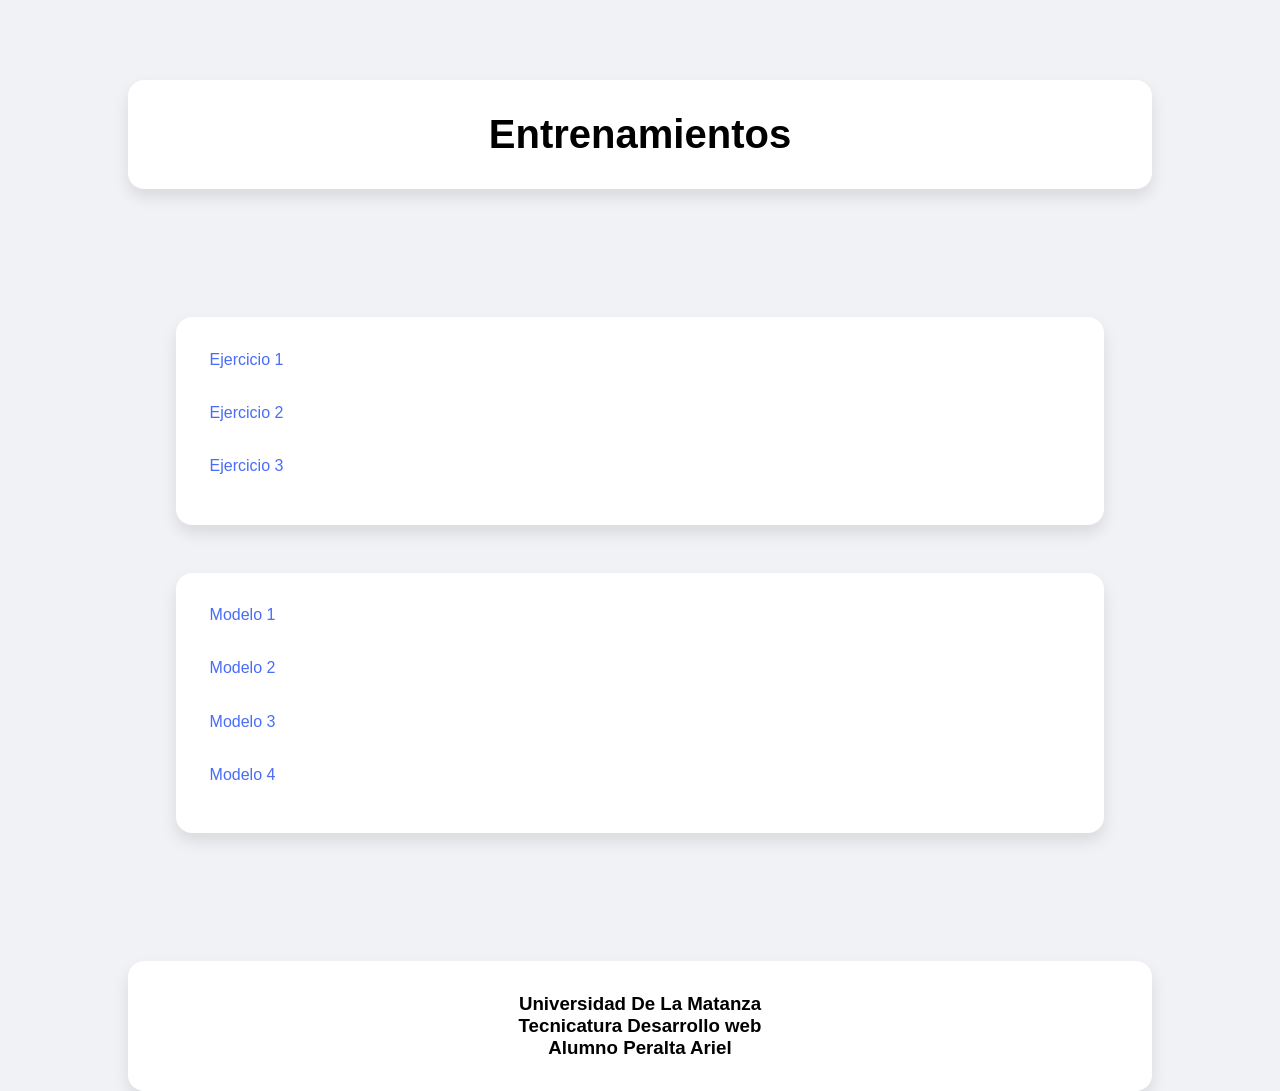
<file: index.html>
<!DOCTYPE html>
<html lang="es">
<head>
    <meta charset="UTF-8">
    <meta name="viewport" content="width=device-width, initial-scale=1.0">
    <title>Actividad 3</title>
    <link rel="stylesheet" href="style.css">
</head>
<body>
    <header>
    <h1>Entrenamientos</h1>
</header>
<main>
  <nav class="listaEjercicio">
    <ul>
      <li><a href="ejercicio1.html">Ejercicio 1</a></li>
      <li><a href="ejercicio2.html">Ejercicio 2</a></li>
      <li><a href="ejercicio3.html">Ejercicio 3</a></li>
    </ul>
  </nav>

  <nav class="listaEjercicio">
    <ul>
      <li><a href="Entrenamiento 2/Modelo1/modelo1.html">Modelo 1</a></li>
      <li><a href="Entrenamiento 2/Modelo2/modelo2.html">Modelo 2</a></li>
      <li><a href="Entrenamiento 2/Modelo3/modelo3.html">Modelo 3</a></li>
      <li><a href="Entrenamiento 2/Modelo4/modelo4.html">Modelo 4</a></li>
    </ul>
  </nav>



</main>
</body>
<footer>
    <h3>Universidad De La Matanza</h3>
    <h3>Tecnicatura Desarrollo web</h3>
    <h3>Alumno Peralta Ariel</h3>
</footer>
</html>
</file>
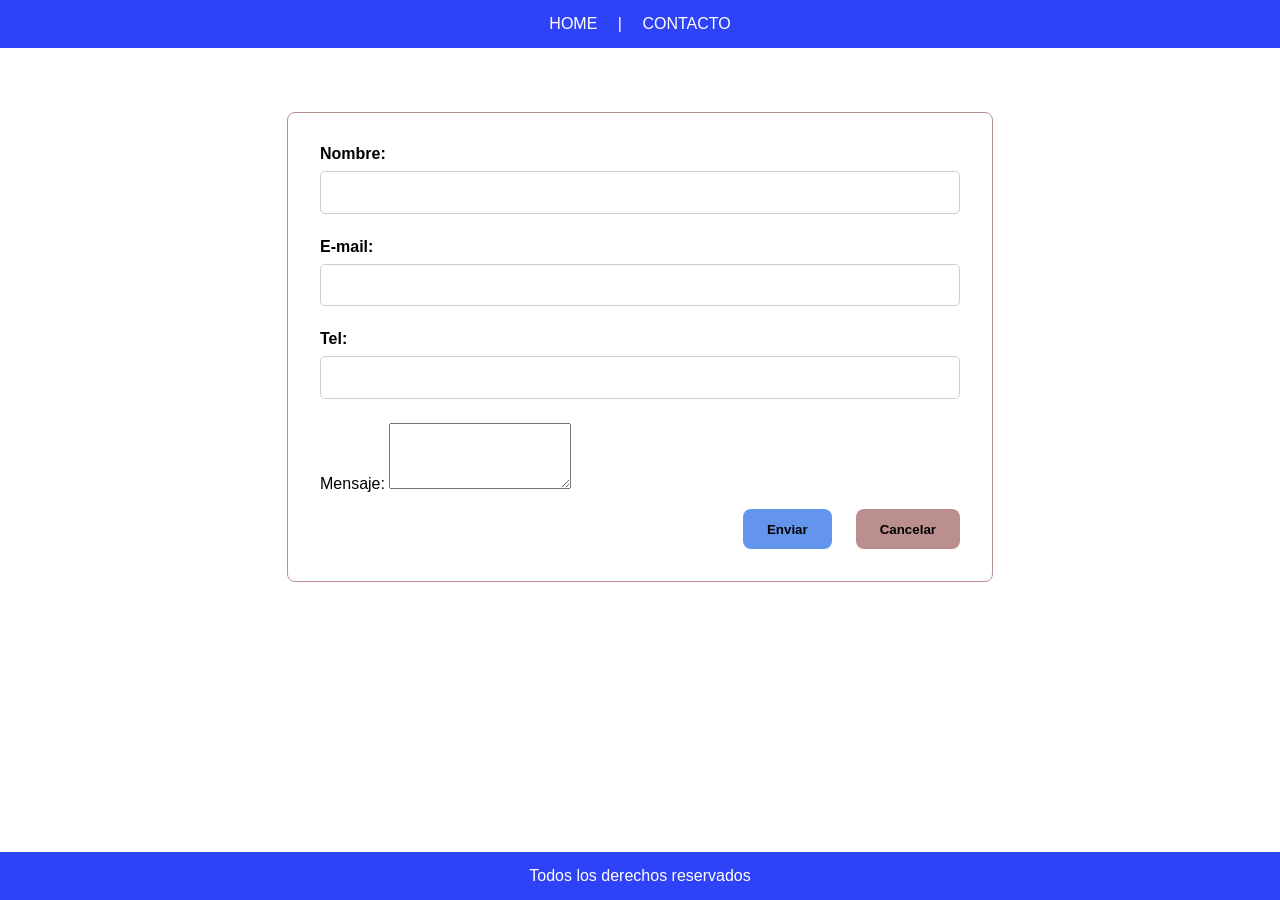
<file: contacto.html>
<html lang="es">
<head>
  <meta charset="UTF-8">
  <title>Contacto</title>
  <link rel="stylesheet" href="styles.css">
</head>
<body>

<div class="contenedor-main">

  <header>
    <nav>
      <a href="ejercicio2.html">HOME</a> |
      <a href="contacto.html">CONTACTO</a>
    </nav>  
  </header>
</div>
  <main>
      <form action="#" method="post" class="form-contacto">
        <div class="campos">
        <label for="nombre">Nombre:</label>
        <input type="text" id="nombre" required>
        </div>    
        <div class="campos">
        <label for="email">E-mail:</label>
        <input type="email" id="email" required>
        </div>
        <div class="campos">    
        <label for="tel">Tel:</label>
        <input type="tel" id="tel" required>
        </div>    
        <label for="mensaje">Mensaje:</label>
        <textarea id="mensaje" rows="4" required></textarea>

        <div class="botones">
          <button type="submit" class="enviar">Enviar</button>
          <button type="reset" class="cancelar">Cancelar</button>
        </div>
      </form>
  </main>
<div class="contenedor-main">
  <footer>
    Todos los derechos reservados
  </footer>
</div>
</body>
</html>
</file>
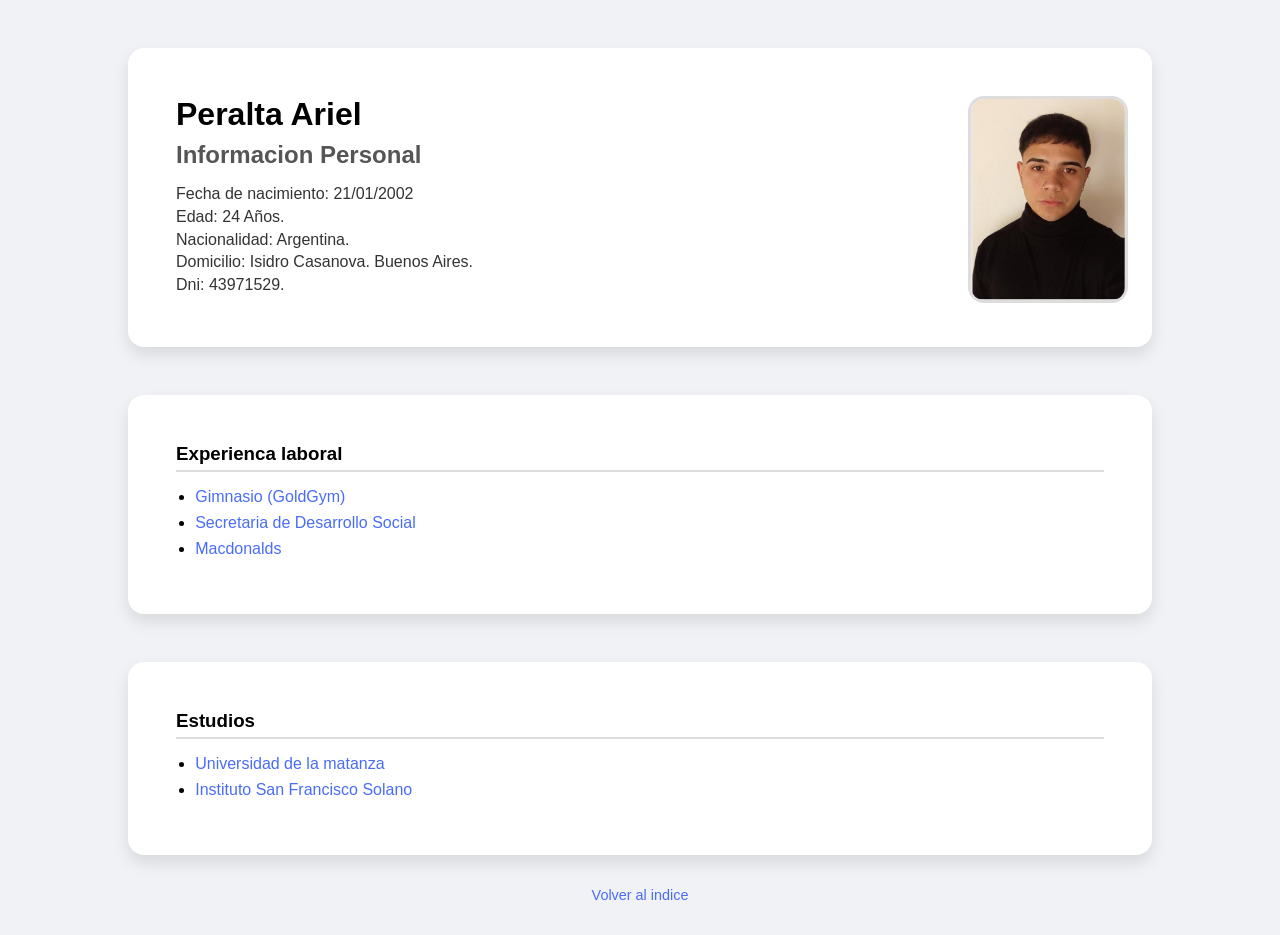
<file: ejercicio1.html>
<!DOCTYPE html>
<html lang="es">
<head>
    <meta charset="UTF-8">
    <meta name="viewport" content="width=device-width, initial-scale=1.0">
    <title>Curriculum</title>
    <link rel="stylesheet" href="styleCV.css">
</head>
<body>
    <header>
    <h1>Peralta Ariel</h1>
    <h2>Informacion Personal</h2>
    <p>Fecha de nacimiento: 21/01/2002</p>
    <p>Edad: 24 Años.</p>
    <p>Nacionalidad: Argentina.</p>
    <p>Domicilio: Isidro Casanova. Buenos Aires.</p>
    <p>Dni: 43971529.</p>
    <img src="img/WhatsApp Image 2026-04-27 at 18.55.24.jpeg" alt="Foto-peralta-ariel" class="fotoPerfil">
    </header>
<section >
    <h3>Experienca laboral</h3>
    <ul>
        <li><a href="Gym.html">Gimnasio (GoldGym)</a></li>
        <li><a href="secretaria.html">Secretaria de Desarrollo Social</a></li>
        <li><a href="macdonalds.html">Macdonalds</a></li>
    </ul>
</section>
<section>
    <h3>Estudios</h3>
    <ul>
        <li><a href="unlam.html">Universidad de la matanza</a></li>
        <li><a href="instituto.html">Instituto San Francisco Solano</a></li>
    </ul>
</section>
<a href="index.html" class="indice">Volver al indice</a>
</body>
</html>
</file>
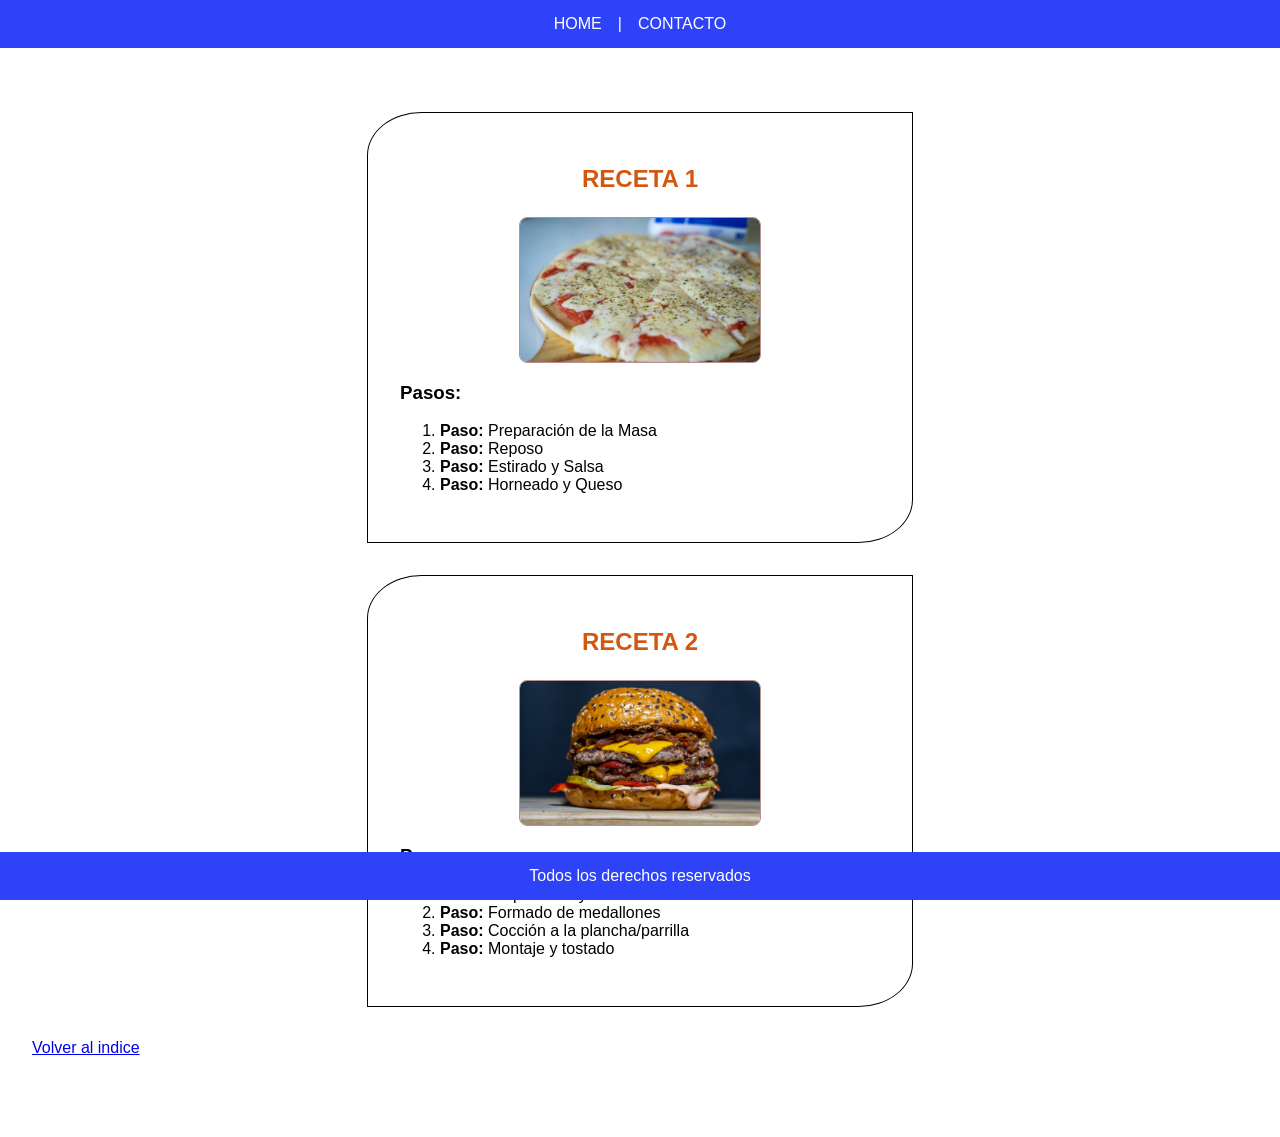
<file: ejercicio2.html>
<!DOCTYPE html>
<html lang="es">
<head>
  <meta charset="UTF-8">
  <title>Recetas</title>
  <link rel="stylesheet" href="styles.css">
</head>
<body>
  <header>
      <a href="ejercicio2.html">HOME</a> |
      <a href="contacto.html">CONTACTO</a>
  </header>

  <main class="contenedor-main">
    <section class="receta">
      <h2>RECETA 1</h2>
        <img src="img/pizza1.jpg" alt="pizza" class="imagenes">
        <h3><strong>Pasos:</strong></h3>
        <ol>
                <li><strong>Paso:</strong> Preparación de la Masa</li>
                <li><strong>Paso:</strong> Reposo</li>
                <li><strong>Paso:</strong> Estirado y Salsa</li>
                <li><strong>Paso:</strong> Horneado y Queso</li>  
        </ol>
    </section>

    <section class="receta">
      <h2>RECETA 2</h2>
        <img src="img/smash-burger-que-es.jpg" alt="" class="imagenes">
        <h3><strong>Pasos:</strong></h3>
        <ol>
            <li><strong>Paso:</strong> Preparación y mezcla</li>
            <li><strong>Paso:</strong> Formado de medallones</li>
            <li><strong>Paso:</strong> Cocción a la plancha/parrilla</li>
            <li><strong>Paso:</strong> Montaje y tostado</li>  
        </ol>
    </section>
    <a href="index.html">Volver al indice</a>
  </main>

  <footer>
    Todos los derechos reservados
  </footer>
</body>
</html>
</file>
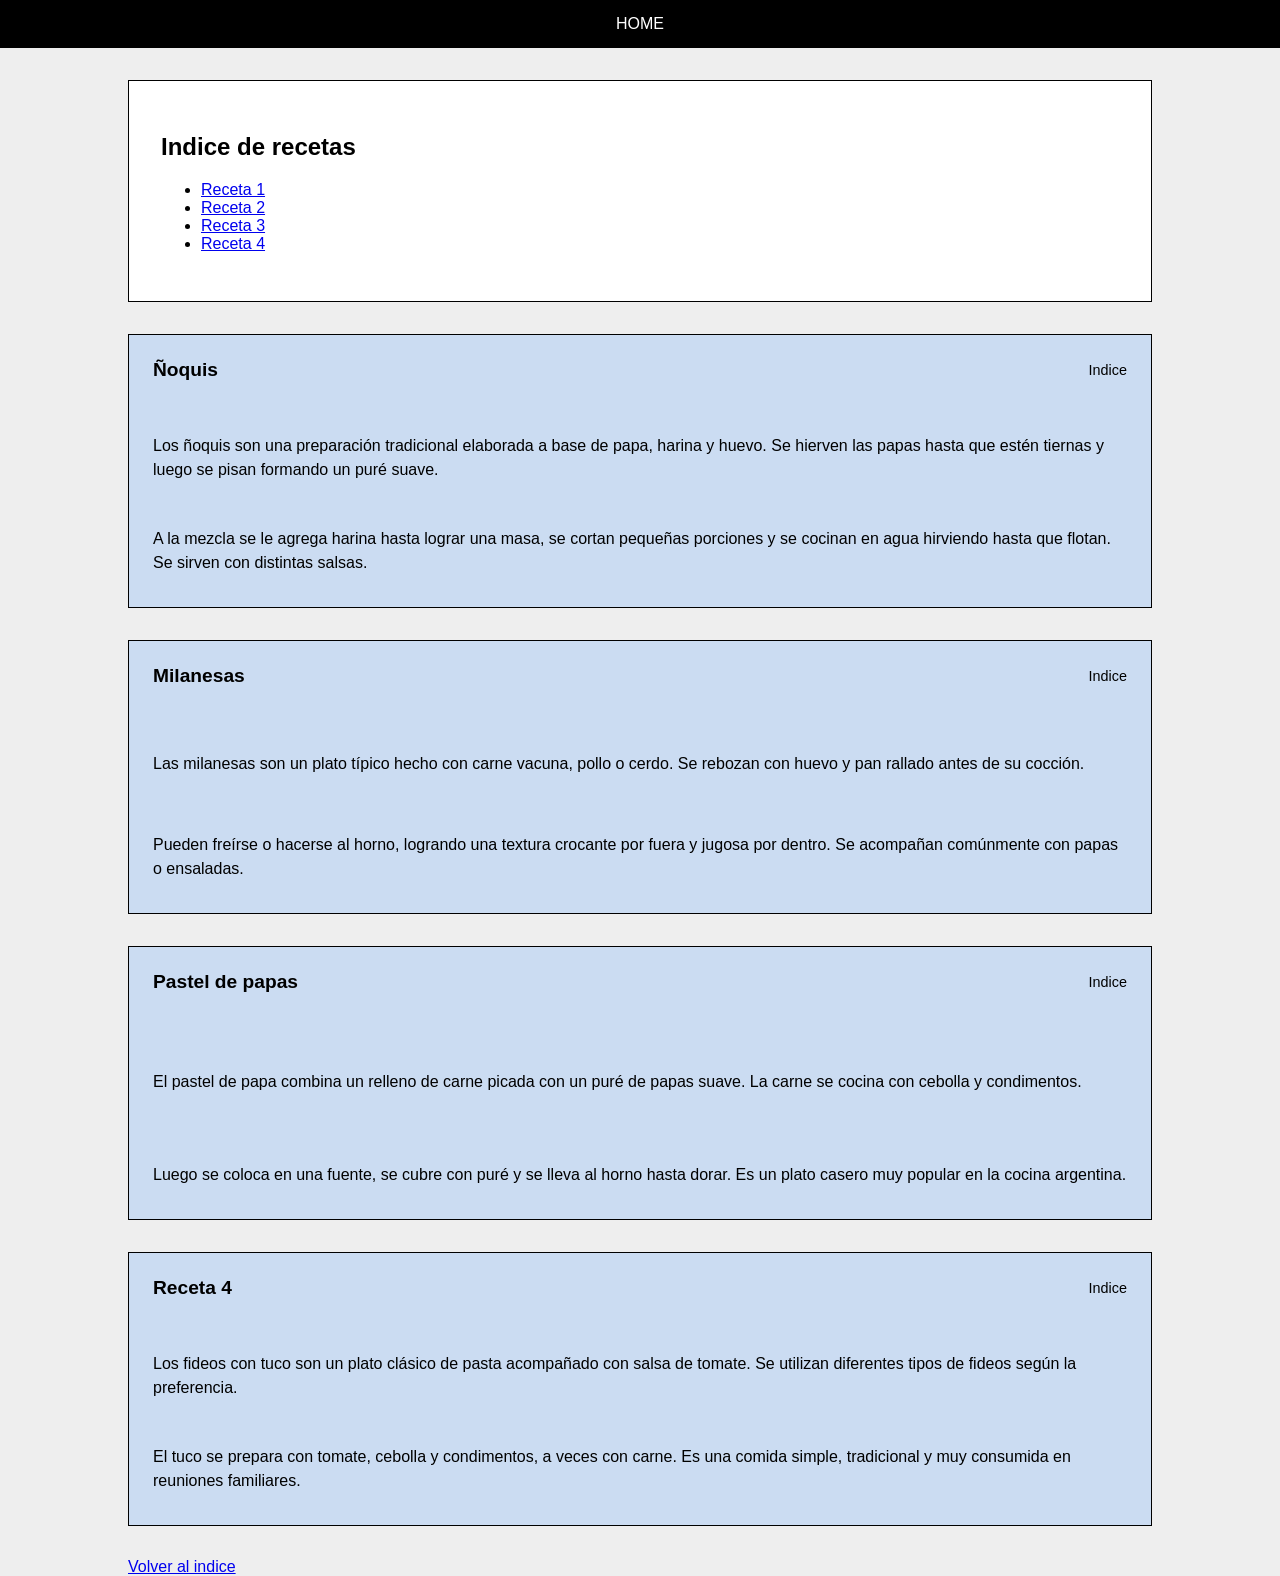
<file: ejercicio3.html>
<!DOCTYPE html>
<html lang="es">
<head>
    <meta charset="UTF-8">
    <title>Recetas</title>
    <link rel="stylesheet" href="style3.css">
</head>
<body>

<header>
    <a href="#indice">HOME</a>
</header>

<main class="contenedor">

    <section id="indice" class="indice">
        <h2>Indice de recetas</h2>
        <ul>
            <li><a href="#receta1">Receta 1</a></li>
            <li><a href="#receta2">Receta 2</a></li>
            <li><a href="#receta3">Receta 3</a></li>
            <li><a href="#receta4">Receta 4</a></li>
        </ul>
    </section>

    <section id="receta1" class="receta">
        <div class="top">
            <h3>Ñoquis</h3>
            <a href="#indice">Indice</a>
        </div>
        <p>
            Los ñoquis son una preparación tradicional elaborada a base de papa, harina y huevo. 
                Se hierven las papas hasta que estén tiernas y luego se pisan formando un puré suave.
        </p>

        <p>
            A la mezcla se le agrega harina hasta lograr una masa, se cortan pequeñas porciones y 
            se cocinan en agua hirviendo hasta que flotan. Se sirven con distintas salsas.
        </p>
    </section>

    <section id="receta2" class="receta">
        <div class="top">
            <h3>Milanesas</h3>
            <a href="#indice">Indice</a>
        </div>
        <p>
            Las milanesas son un plato típico hecho con carne vacuna, pollo o cerdo. 
            Se rebozan con huevo y pan rallado antes de su cocción.
        </p>

        <p>
            Pueden freírse o hacerse al horno, logrando una textura crocante por fuera y jugosa por dentro. 
            Se acompañan comúnmente con papas o ensaladas.
        </p>
    </section>

    <section id="receta3" class="receta">
        <div class="top">
            <h3>Pastel de papas</h3>
            <a href="#indice">Indice</a>
        </div>
        <p>
            El pastel de papa combina un relleno de carne picada con un puré de papas suave. 
            La carne se cocina con cebolla y condimentos.
        </p>

        <p>
            Luego se coloca en una fuente, se cubre con puré y se lleva al horno hasta dorar. 
            Es un plato casero muy popular en la cocina argentina.
        </p>
    </section>

    <section id="receta4" class="receta">
        <div class="top">
            <h3>Receta 4</h3>
            <a href="#indice">Indice</a>
        </div>
        <p>
            Los fideos con tuco son un plato clásico de pasta acompañado con salsa de tomate. 
            Se utilizan diferentes tipos de fideos según la preferencia.
        </p>

        <p>
            El tuco se prepara con tomate, cebolla y condimentos, a veces con carne. 
            Es una comida simple, tradicional y muy consumida en reuniones familiares.
        </p>
    </section>
<a href="index.html">Volver al indice</a>
</main>

</body>
</html>
</file>
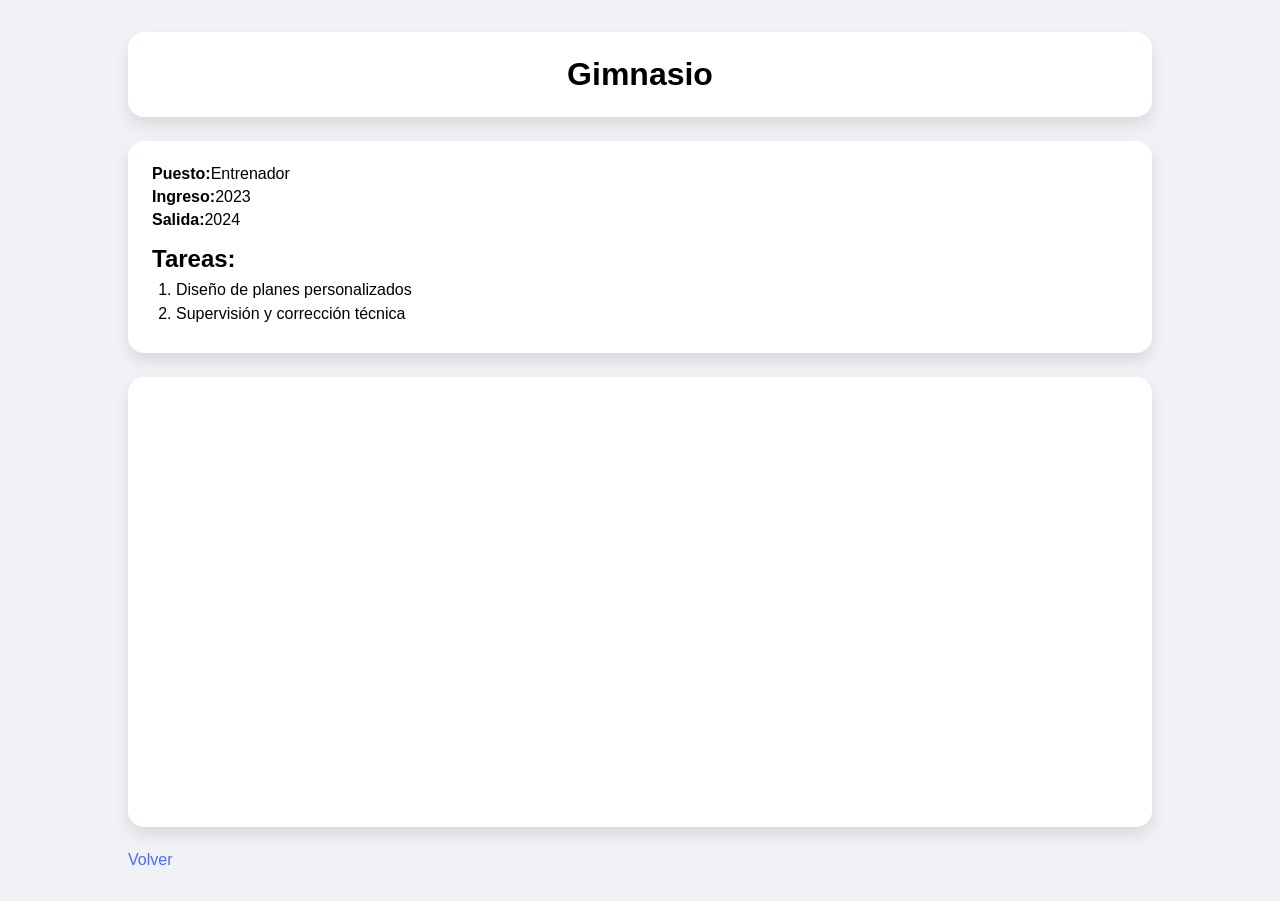
<file: Gym.html>
<!DOCTYPE html>
<html lang="es">
<head>
    <meta charset="UTF-8">
    <meta name="viewport" content="width=device-width, initial-scale=1.0">
    <title>GoldGym</title>
    <link rel="stylesheet" href="trabajos.css">
</head>
<body>
    <header>
        <h1>Gimnasio</h1>
    </header>
    <main>
        <section class="Informacion">
            <p><strong>Puesto:</strong>Entrenador</p>
            <p><strong>Ingreso:</strong>2023</p>
            <p><strong>Salida:</strong>2024</p>

         <h2>Tareas:</h2>   
         <ol>
            <li>Diseño de planes personalizados</li>
            <li>Supervisión y corrección técnica</li>
         </ol>
        </section>
        <div class="mapa">
            <iframe src="https://www.google.com/maps/embed?pb=!1m18!1m12!1m3!1d104966.61346151636!2d-58.63791111270326!3d-34.69996685822975!2m3!1f0!2f0!3f0!3m2!1i1024!2i768!4f13.1!3m3!1m2!1s0x95bcc77bf22abdf5%3A0xf14a37e6f7b439e2!2sGold%20Gym!5e0!3m2!1ses!2sar!4v1777347167446!5m2!1ses!2sar" width="400" height="300" style="border:0;" allowfullscreen="" loading="lazy" referrerpolicy="no-referrer-when-downgrade"></iframe>
        </div>
        <a href="ejercicio1.html" class="volver">Volver</a>

    </main>
</body>
</html>
</file>
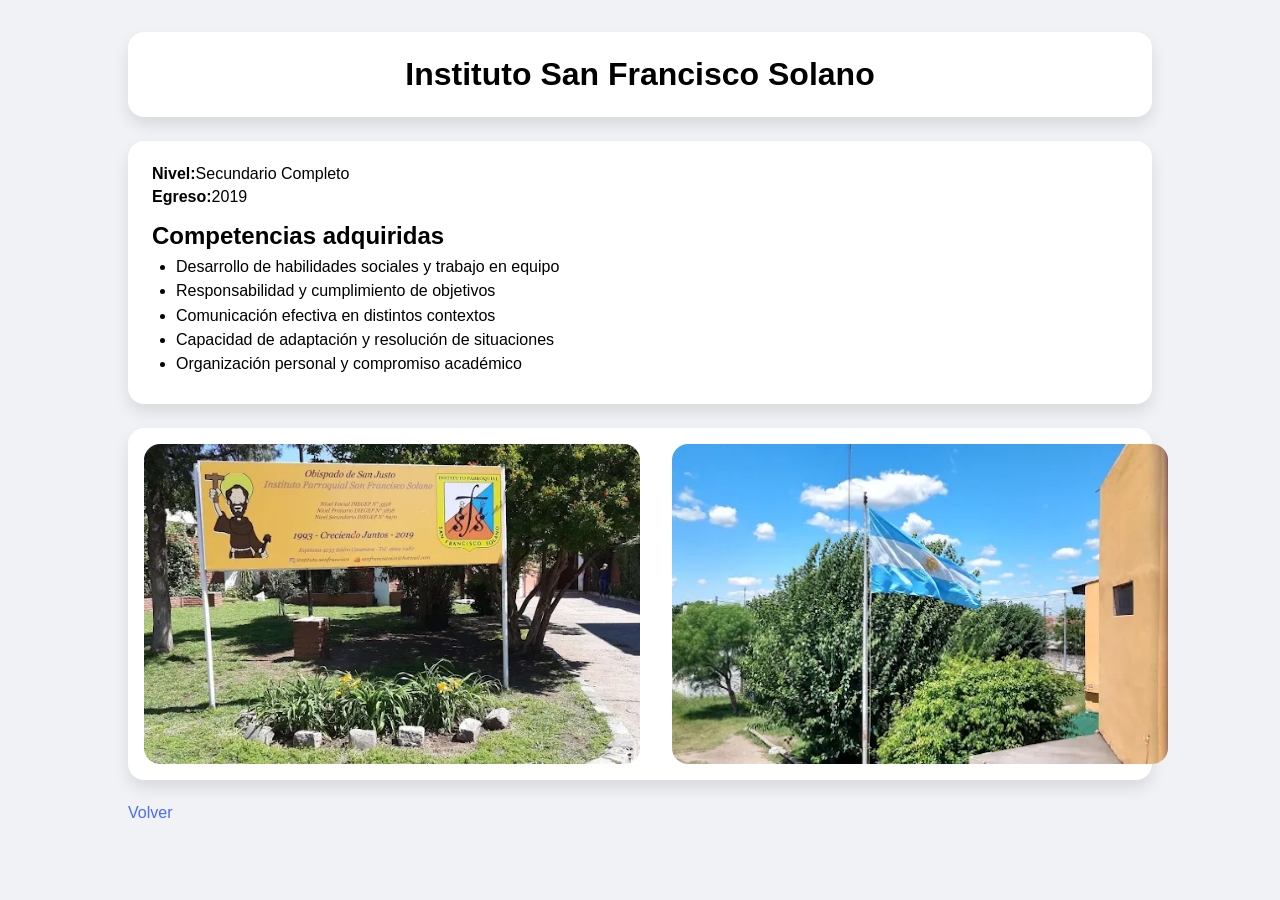
<file: instituto.html>
<!DOCTYPE html>
<html lang="es">
<head>
    <meta charset="UTF-8">
    <meta name="viewport" content="width=device-width, initial-scale=1.0">
    <title>Instituto San Francisco Solano</title>
    <link rel="stylesheet" href="styleEstudios.css">
</head>
<body>
    <header>
        <h1>Instituto San Francisco Solano</h1>
    </header>
    <main>
        <section class="info">
            <p><strong>Nivel:</strong>Secundario Completo</p>
            <p><strong>Egreso:</strong>2019</p>
        <h2>Competencias adquiridas</h2>
            <ul>
                <li>Desarrollo de habilidades sociales y trabajo en equipo</li>
                <li>Responsabilidad y cumplimiento de objetivos</li>
                <li>Comunicación efectiva en distintos contextos</li>
                <li>Capacidad de adaptación y resolución de situaciones</li>
                <li>Organización personal y compromiso académico</li>
            </ul>
        </section>   
        <div class="Imagen"> 
        <img src="img/colegio.jpg" alt="entrada-colegio">    
        <img src="img/colegio2.jpg" alt="instalaciones">
        </div>
        <a href="ejercicio1.html">Volver</a>
    </main>
</body>
</html>
</file>
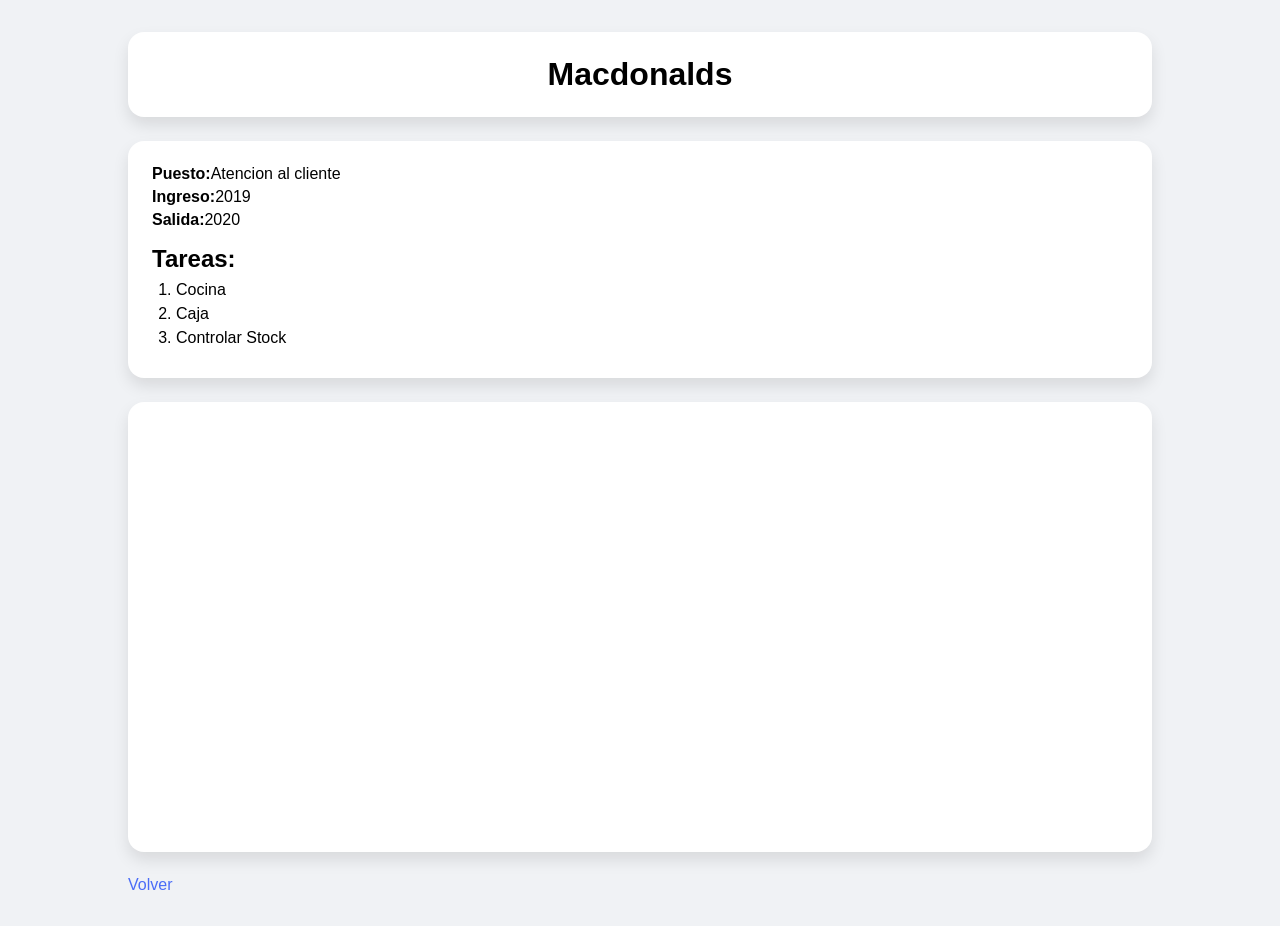
<file: macdonalds.html>
<!DOCTYPE html>
<html lang="es">
<head>
    <meta charset="UTF-8">
    <meta name="viewport" content="width=device-width, initial-scale=1.0">
    <title>Macdonalds</title>
    <link rel="stylesheet" href="trabajos.css">
</head>
<body>
    <header>
        <h1>Macdonalds</h1>
    </header>
    <main>
        <section class="Informacion">
            <p><strong>Puesto:</strong>Atencion al cliente</p>
            <p><strong>Ingreso:</strong>2019</p>
            <p><strong>Salida:</strong>2020</p>

         <h2>Tareas:</h2>   
         <ol>
            <li>Cocina</li>
            <li>Caja</li>
            <li>Controlar Stock</li>
         </ol>
        </section>
        <div class="mapa">
            <iframe src="https://www.google.com/maps/embed?pb=!1m18!1m12!1m3!1d6561.755567543514!2d-58.5633245403956!3d-34.68303390438834!2m3!1f0!2f0!3f0!3m2!1i1024!2i768!4f13.1!3m3!1m2!1s0x95bcc62718fd8587%3A0xa732603e0281a17!2sMcDonald&#39;s!5e0!3m2!1ses!2sar!4v1777348149506!5m2!1ses!2sar" width="400" height="300" style="border:0;" allowfullscreen="" loading="lazy" referrerpolicy="no-referrer-when-downgrade"></iframe>
        </div>
        <a href="ejercicio1.html" class="volver">Volver</a>

    </main>
</body>
</html>
</file>
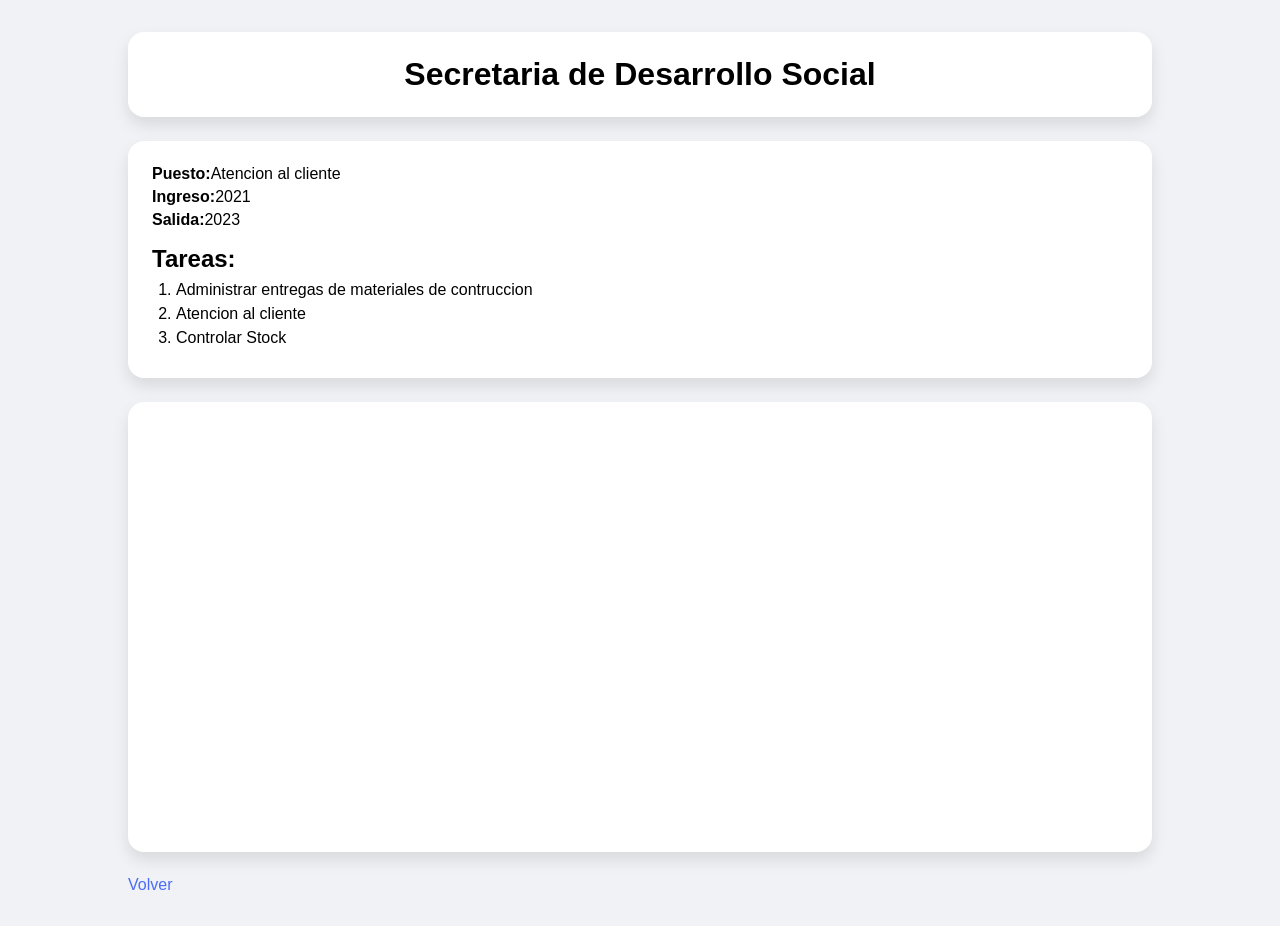
<file: secretaria.html>
<!DOCTYPE html>
<html lang="es">
<head>
    <meta charset="UTF-8">
    <meta name="viewport" content="width=device-width, initial-scale=1.0">
    <title>Secretaria</title>
    <link rel="stylesheet" href="trabajos.css">
</head>
<body>
    <header>
        <h1>Secretaria de Desarrollo Social</h1>
    </header>
    <main>
        <section class="Informacion">
            <p><strong>Puesto:</strong>Atencion al cliente</p>
            <p><strong>Ingreso:</strong>2021</p>
            <p><strong>Salida:</strong>2023</p>

         <h2>Tareas:</h2>   
         <ol>
            <li>Administrar entregas de materiales de contruccion</li>
            <li>Atencion al cliente</li>
            <li>Controlar Stock</li>
         </ol>
        </section>
        <div class="mapa">
            <iframe src="https://www.google.com/maps/embed?pb=!1m18!1m12!1m3!1d6561.138712144956!2d-58.567422788893566!3d-34.69081678706061!2m3!1f0!2f0!3f0!3m2!1i1024!2i768!4f13.1!3m3!1m2!1s0x95bcc623b4a1e10b%3A0xae0fb887c2cdecda!2sSecretaria%20de%20Desarrollo%20Social%20La%20Matanza!5e0!3m2!1ses!2sar!4v1777348031254!5m2!1ses!2sar" width="400" height="300" style="border:0;" allowfullscreen="" loading="lazy" referrerpolicy="no-referrer-when-downgrade"></iframe>
        </div>
        <a href="ejercicio1.html" class="volver">Volver</a>

    </main>
</body>
</html>
</file>
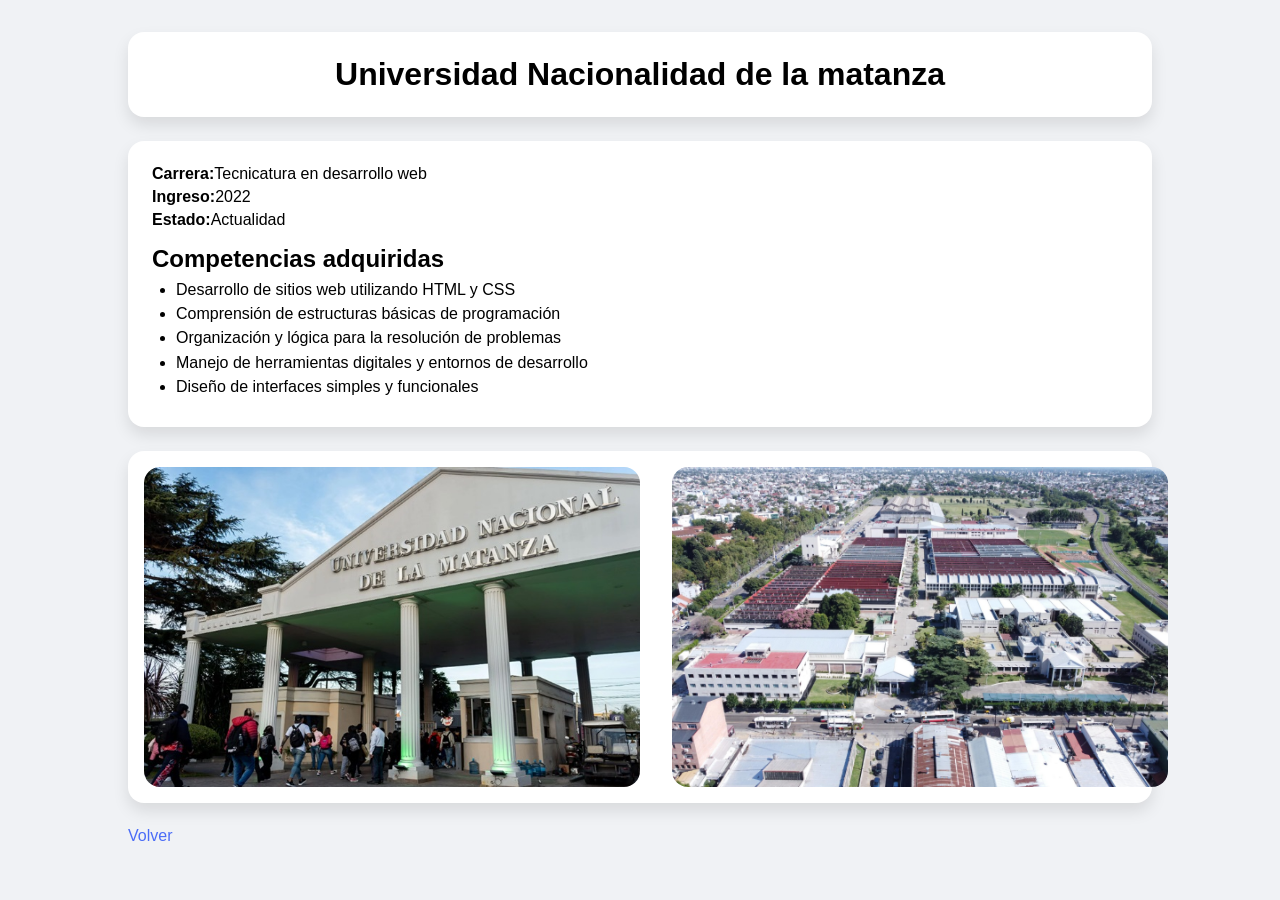
<file: unlam.html>
<!DOCTYPE html>
<html lang="es">
<head>
    <meta charset="UTF-8">
    <meta name="viewport" content="width=device-width, initial-scale=1.0">
    <title>unlam</title>
    <link rel="stylesheet" href="styleEstudios.css">
</head>
<body>
    <header>
        <h1>Universidad Nacionalidad de la matanza</h1>
    </header>
    <main>
        <section class="info">
            <p><strong>Carrera:</strong>Tecnicatura en desarrollo web</p>
            <p><strong>Ingreso:</strong>2022</p>
            <p><strong>Estado:</strong>Actualidad</p>
        <h2>Competencias adquiridas</h2>
            <ul>
                <li>Desarrollo de sitios web utilizando HTML y CSS</li>
                <li>Comprensión de estructuras básicas de programación</li>
                <li>Organización y lógica para la resolución de problemas</li>
                <li>Manejo de herramientas digitales y entornos de desarrollo</li>
                <li>Diseño de interfaces simples y funcionales</li>
            </ul>
        </section>   
        <div class="Imagen"> 
        <img src="img/unlam.jpg" alt="entrada-universidad">    
        <img src="img/aerea-2024-scaled.jpeg" alt="instalaciones">
        </div>
        <a href="ejercicio1.html">Volver</a>
    </main>
</body>
</html>
</file>
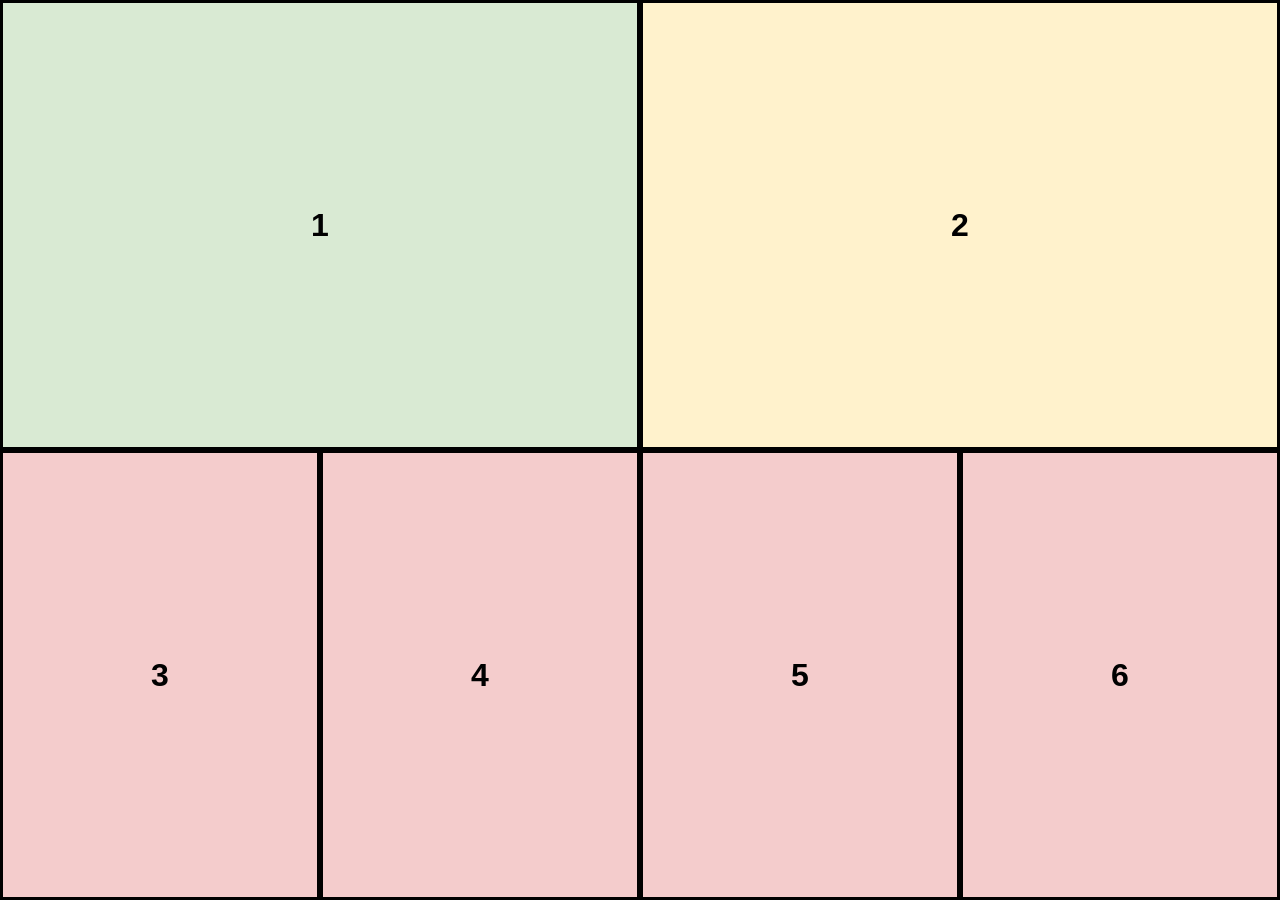
<file: Entrenamiento 2/Modelo1/modelo1.html>
<!DOCTYPE html>
<html lang="en">
<head>
    <meta charset="UTF-8">
    <meta name="viewport" content="width=device-width, initial-scale=1.0">
    <link rel="stylesheet" href="modelo1.css">
    <title>Document</title>
</head>
<body>
    <div class="container">
        <div class="a"><h1>1</h1></div>
        <div class="b"><h1>2</h1></div>
        <div class="c"><h1>3</h1></div>
        <div class="d"><h1>4</h1></div>
        <div class="e"><h1>5</h1></div>
        <div class="f"><h1>6</h1></div>
    </div>
</body>
</html>
</file>
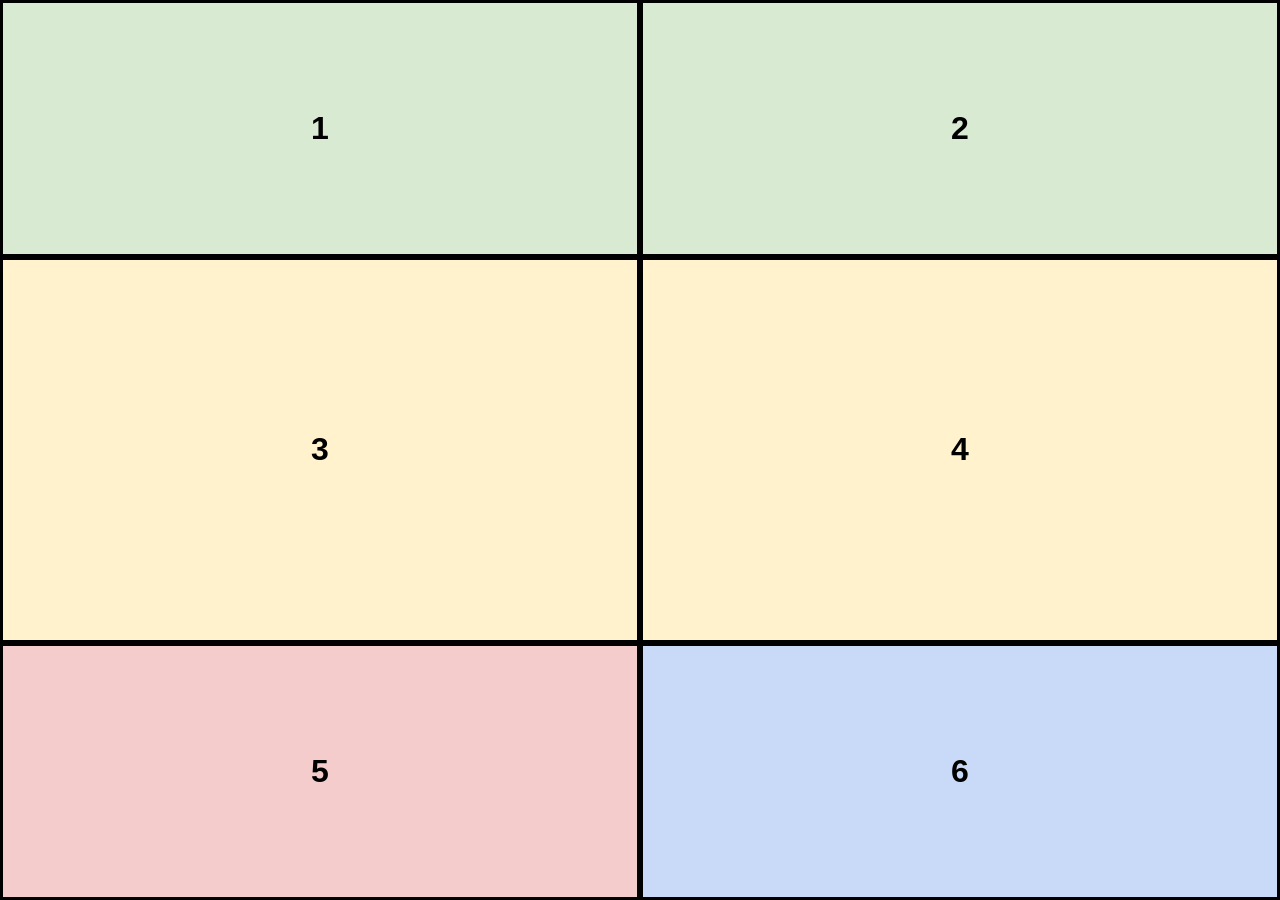
<file: Entrenamiento 2/Modelo2/modelo2.html>
<!DOCTYPE html>
<html lang="en">
<head>
    <meta charset="UTF-8">
    <meta name="viewport" content="width=device-width, initial-scale=1.0">
    <link rel="stylesheet" href="modelo2.css">
    <title>Document</title>
</head>
<body>
    <div class="container">
        <div class="a">
            <h1>1</h1>
        </div>
        <div class="b">
            <h1>2</h1>
        </div>
        <div class="c">
            <h1>3</h1>
        </div>
        <div class="d">
            <h1>4</h1>
        </div>
        <div class="e">
            <h1>5</h1>
        </div>
        <div class="f">
            <h1>6</h1>
        </div>
    </div>
</body>
</html>
</file>
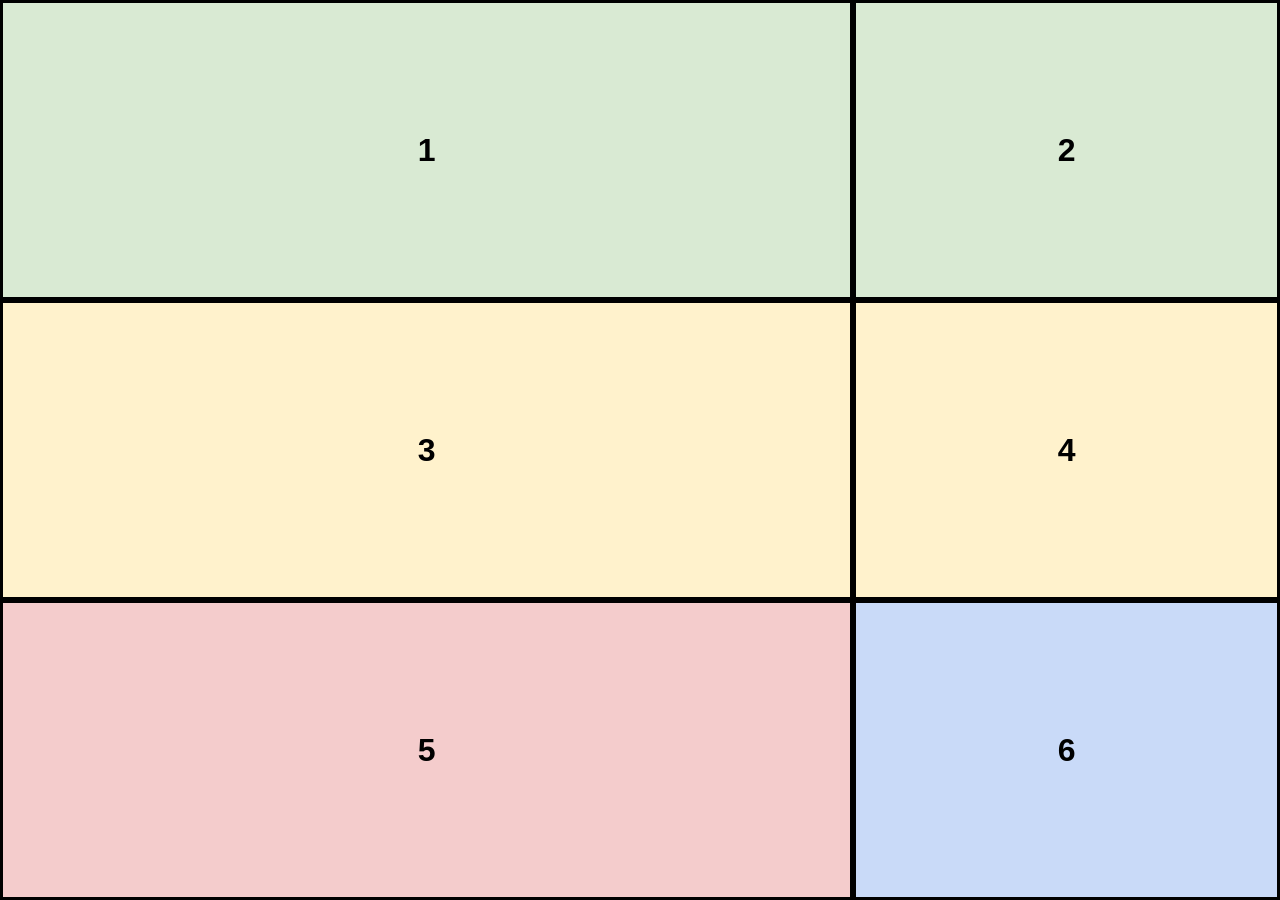
<file: Entrenamiento 2/Modelo3/modelo3.html>
<!DOCTYPE html>
<html lang="en">
<head>
    <meta charset="UTF-8">
    <meta name="viewport" content="width=device-width, initial-scale=1.0">
    <link rel="stylesheet" href="modelo3.css">
    <title>Document</title>
</head>
<body>
    <div class="container">
        <div class="a">
            <h1>1</h1>
        </div>
        <div class="b">
            <h1>2</h1>
        </div>
        <div class="c">
            <h1>3</h1>
        </div>
        <div class="d">
            <h1>4</h1>
        </div>
        <div class="e">
            <h1>5</h1>
        </div>
        <div class="f">
            <h1>6</h1>
        </div>
    </div>
</body>
</html>
</file>
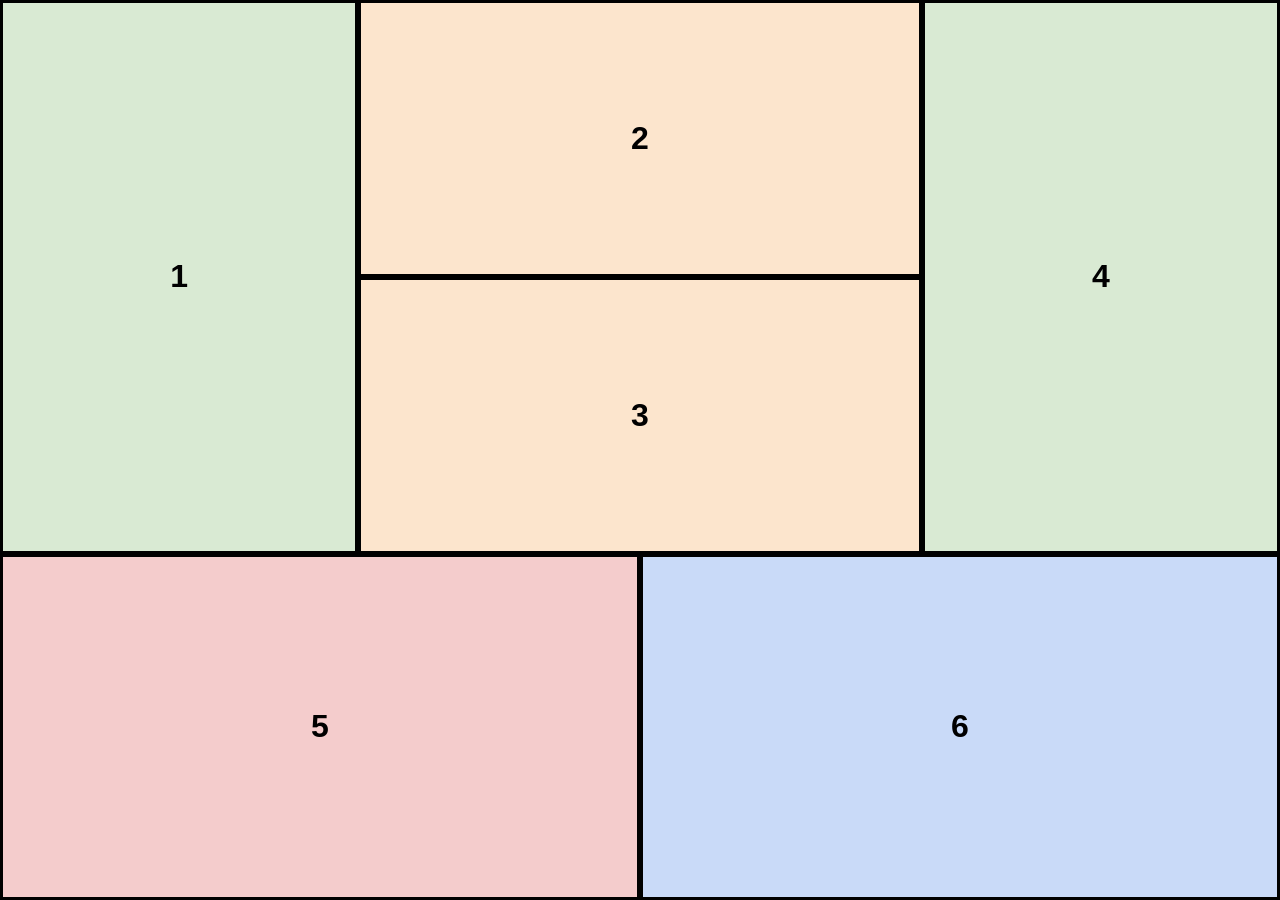
<file: Entrenamiento 2/Modelo4/modelo4.html>
<!DOCTYPE html>
<html lang="en">
<head>
    <meta charset="UTF-8">
    <meta name="viewport" content="width=device-width, initial-scale=1, maximumscale=1">
    <link rel="stylesheet" href="modelo4.css">

    <title>Document</title>
</head>
<body>
    <div class="container">
        <div class="a">
            <h1>1</h1>
        </div>
        <div class="b">
            <h1>2</h1>
        </div>
        <div class="c">
            <h1>3</h1>
        </div>
        <div class="d">
            <h1>4</h1>
        </div>
        <div class="e">
            <h1>5</h1>
        </div>
        <div class="f">
            <h1>6</h1>
        </div>
    </div>
</body>
</html>
</file>
<file: style.css>
* {
    margin: 0;
    padding: 0;
    box-sizing: border-box;
}

body {
    font-family: Arial, Helvetica, sans-serif;
    background-color: #f0f2f5;

    display: flex;
    flex-direction: column;
    align-items: center;

    min-height: 100vh;
    overflow-x: hidden;
}

header {
    width: 80%;
    background-color: white;
    margin-top: 5rem;
    padding: 2rem;
    border-radius: 1rem;

    box-shadow: 0 0.5rem 1rem rgba(0,0,0,0.1);
    text-align: center;
}

h1 {
    font-size: 2.5rem;
}

main {
    width: 80%;
    margin-top: 5rem;
}

.listaEjercicio {
    background-color: white;
    padding: 1.5rem;
    border-radius: 1rem;
    margin: 3rem;
    box-shadow: 0 0.5rem 1rem rgba(0,0,0,0.1);
}

.listaEjercicio ul {
    list-style: none;
}

.listaEjercicio li {
    margin-bottom: 1rem;
}

.listaEjercicio a {
    display: block;
    text-decoration: none;
    color: #4a6cf7;

    padding: 0.6rem;
    border-radius: 0.5rem;

    transition: 0.3s;
}

.listaEjercicio a:hover {
    background-color: #eef2ff;
    color: #1d3fd1;
}

footer {
    text-align: center;
    width: 80%;
    background-color: white;
    margin-top: 5rem;
    padding:2rem;
    border-radius: 1rem;
    box-shadow: 0 0.5rem 1rem rgba(0,0,0,0.1);;
}

html, body {
    overflow-x: hidden;
}
</file>
<file: styles.css>
html {
    height: 100%;
}

body {
    margin: 0;
    font-family: Arial, sans-serif;
    min-height: 100%;
}

header, footer{
    position: fixed;
    left: 0;
    right: 0;
    width: 100%;
    height: 3rem;
    margin: 0 auto;
    background-color: rgb(46, 66, 248);
    color: white;
    display: flex;
    justify-content: center;
    align-items: center;
}

header{
    top: 0;
}

footer{
    bottom: 0;
}

header a {
    color: white;
    text-decoration: none;
    margin: 0 1rem;
}

.contenedor-principal {
    width: 80%;
    height: 100%;
    margin: 0 auto;
    background-color: #ffffff;
    min-height: 100%;
    box-sizing: border-box;
}


.receta {
    max-width: 30rem;
    margin: 2rem auto;
    background-color: white;
    padding: 2rem;
    border: 0.1rem solid black;
    border-top-left-radius: 10%;
    border-bottom-right-radius: 10%;
}

.receta h2 {
    text-align: center;
    margin-bottom: 1.5rem;
    color: rgb(211, 87, 16);
}

.imagenes {
    height: 9rem;
    width: 15rem;
    object-fit: cover;
    display: block;
    margin: 0 auto;
    border: 0.1rem solid rosybrown;
    border-radius: 0.5rem;
}

.form-contacto {
    max-width: 40rem;
    margin: 2rem auto;
    background-color: white;
    padding: 2rem;
    border: 0.1rem solid rosybrown;
    border-radius: 0.5rem;
}

.campos {
    display: flex;
    flex-direction: column;
    margin-bottom: 1.5rem;

}

.campos label {
    margin-bottom: 0.5rem;
    font-weight: bold;
}

.campos input,
.campos textarea {
    padding: 0.8rem;
    border: 0.1rem solid #ccc;
    border-radius: 0.3rem;
    font-family: Arial, Helvetica, sans-serif;

}

.botones {
    display: flex;
    justify-content: flex-end;
    gap: 1.5rem;
    margin-top: 1rem;
}

.botones button {
    padding: 0.8rem 1.5rem;
    border: none;
    border-radius: 0.5rem;
    color: black;
    cursor: pointer;
    font-weight: bold;
}

.botones button.enviar {
    background-color: cornflowerblue;
}

.botones button.cancelar {
    background-color: rosybrown;
}

main {
    padding: 5rem 2rem;
}
</file>
<file: styleCV.css>
* {
    margin: 0;
    padding: 0;
    box-sizing: border-box;
}

body {
    font-family: Arial, Helvetica, sans-serif;
    background-color: #f0f2f5;

    display: flex;
    flex-direction: column;
    align-items: center;
}

header, section {
    width: 80%;
    background-color: white;
    margin-top: 3rem;
    padding: 3rem;
    border-radius: 1rem;
    box-shadow: 0 0.5rem 1rem rgba(0,0,0,0.1);
}

header {
    position: relative;
}


h1 {
    font-size: 2rem;
    margin-bottom: 0.5rem;
}

h2 {
    margin-bottom: 1rem;
    color: #555;
}

h3 {
    margin-bottom: 1rem;
    border-bottom: 0.15rem solid #ddd;
    padding-bottom: 0.3rem;
}

p {
    margin-bottom: 0.3rem;
    color: #333;
}

.fotoPerfil {
    position:absolute;
    align-items: center;
    top: 3rem;
    right: 1.5rem;
    width: 10rem;
    border-radius: 1rem;
    border: 0.2rem solid #ddd;
}

ul {
    padding-left: 1.2rem;
}

li {
    margin-bottom: 0.5rem;
}

a {
    text-decoration: none;
    color: #4a6cf7;
    transition: 0.3s;
}

a:hover {
    color: #1d3fd1;
}

.indice {
    margin: 2rem 0;
    font-size: 0.9rem;
}

html, body {
    overflow-x: hidden;
}
</file>
<file: style3.css>
html {
    height: 100%;
    scroll-behavior: smooth;
}

body {
    margin: 0;
    min-height: 100%;
    font-family: Arial, sans-serif;
    background-color: #eeeeee;
}

header {
    position: fixed;
    top: 0;
    width: 100%;
    height: 3rem;
    background-color: black;
    display: flex;
    justify-content: center;
    align-items: center;
}

header a {
    color: white;
    text-decoration: none;
    font-size: 1rem;
}

.contenedor {
    width: 80%;
    margin: 0 auto;
    padding-top: 5rem;
    box-sizing: border-box;
}

.indice {
    border: 0.1rem solid black;
    padding: 2rem;
    margin-bottom: 2rem;
    background-color: #ffffff;
}

.indice ul {
    margin-top: 1rem;
}

.receta {
    border: 0.1rem solid black;
    padding: 1.5rem;
    margin-bottom: 2rem;
    background-color: #cbdcf2;
    min-height: 14rem;
    display: flex;
    flex-direction: column;
    justify-content: space-between;
}

.top {
    display: flex;
    justify-content: space-between;
    align-items: center;
    margin-bottom: 1rem;
}

.top h3 {
    margin: 0;
    font-size: 1.2rem;
}

.top a {
    text-decoration: none;
    color: black;
    font-size: 0.9rem;
}

.receta p {
    line-height: 1.5;
    margin: 0.5rem 0;
}
</file>
<file: trabajos.css>
* {
    margin: 0;
    padding: 0;
    box-sizing: border-box;
}

body {
    font-family: Arial, Helvetica, sans-serif;
    background-color: #f0f2f5;

    display: flex;
    flex-direction: column;
    align-items: center;

    min-height: 100vh;
    overflow-x: hidden;
}

header {
    width: 80%;
    background-color: white;
    margin-top: 2rem;
    padding: 1.5rem;
    border-radius: 1rem;

    text-align: center;

    box-shadow: 0 0.5rem 1rem rgba(0,0,0,0.1);
}

main {
    width: 80%;
    margin-top: 1.5rem;

    display: flex;
    flex-direction: column;
    gap: 1.5rem;
}

.Informacion,
.mapa {
    background-color: white;
    padding: 1.5rem;
    border-radius: 1rem;

    box-shadow: 0 0.5rem 1rem rgba(0,0,0,0.1);
}

h1 {
    font-size: 2rem;
}

h2 {
    margin-top: 1rem;
    margin-bottom: 0.5rem;
}

p {
    margin-bottom: 0.3rem;
}

ol {
    padding-left: 1.5rem;
}

li {
    margin-bottom: 0.4rem;
}

.mapa {
    height: 50vh;
}

.mapa iframe {
    width: 100%;
    height: 100%;
    border: none;
    border-radius: 1rem;
}

a {
    text-decoration: none;
    color: #4a6cf7;
    transition: 0.3s;
    margin-bottom: 2rem;
}

a:hover {
    color: #1d3fd1;
}

html, body {
    overflow-x: hidden;
}
</file>
<file: styleEstudios.css>
* {
    margin: 0;
    padding: 0;
    box-sizing: border-box;
}

body {
    font-family: Arial, Helvetica, sans-serif;
    background-color: #f0f2f5;

    display: flex;
    flex-direction: column;
    align-items: center;

    min-height: 100vh;
    overflow-x: hidden;
}

header {
    width: 80%;
    background-color: white;
    margin-top: 2rem;
    padding: 1.5rem;
    border-radius: 1rem;

    text-align: center;

    box-shadow: 0 0.5rem 1rem rgba(0,0,0,0.1);
}

main {
    width: 80%;
    margin-top: 1.5rem;

    display: flex;
    flex-direction: column;
    gap: 1.5rem;
}
.info {
    background-color: white;
    padding: 1.5rem;
    border-radius: 1rem;

    box-shadow: 0 0.5rem 1rem rgba(0,0,0,0.1);
}

.Imagen {
    background-color: white;
    padding: 1rem;
    border-radius: 1rem;
    align-items: stretch;
    display: flex;
    flex-direction: row;
    gap: 2rem;              
    box-shadow: 0 0.5rem 1rem rgba(0,0,0,0.1);
}

.Imagen img {
    width: 50%;
    height: 20rem;
    object-fit: cover;
    border-radius: 1rem;
}



h1 {
    font-size: 2rem;
}

h2 {
    margin-top: 1rem;
    margin-bottom: 0.5rem;
}

p {
    margin-bottom: 0.3rem;
}

ul {
    padding-left: 1.5rem;
}

li {
    margin-bottom: 0.4rem;
}

a {
    text-decoration: none;
    color: #4a6cf7;
    transition: 0.3s;
    margin-bottom: 2rem;
}

a:hover {
    color: #1d3fd1;
}

html, body {
    overflow-x: hidden;
}
</file>
<file: Entrenamiento 2/Modelo1/modelo1.css>
*{
    margin: 0;
    padding: 0;
    box-sizing: border-box;
    font-family: Arial, Helvetica, sans-serif;
}

body{
    height: 100vh;
}

.container{
    height: 100%;
    display: grid;
}

.container2{
    display: grid;
    grid-template-columns: 1fr 1fr 1fr 1fr;
    background-color: #f4cccc;
    border: solid;
}

.a{
    display: flex;
    justify-content: center;
    align-items: center;
    border: solid;
    background-color: #d9ead3;
    grid-column: 1/3;
}

.b{
    display: flex;
    justify-content: center;
    align-items: center;
    border: solid;
    background-color: #fff2cc;
    grid-column: 3/5;
}

.c{
    display: flex;
    justify-content: center;
    align-items: center;
    border: solid;
    background-color: #F4CCCC;
}

.d{
    display: flex;
    justify-content: center;
    align-items: center;
    border: solid;
    background-color: #F4CCCC;
}

.e{
    display: flex;
    justify-content: center;
    align-items: center;
    border: solid;
    background-color: #F4CCCC;
}

.f{
    display: flex;
    justify-content: center;
    align-items: center;
    border: solid;
    background-color: #F4CCCC;
}

@media (max-width: 425px){

    .a{
        grid-column: 1/5;
        margin-bottom: 1rem;
    }

    .b{
        grid-column: 1/5;
    }

    .c{
        grid-column: 1/3;
    }

    .d{
        grid-column: 3/5;
    }

    .e{
        background-color: #c9daf8;
        grid-column: 1/3;
    }

    .f{
        background-color: #c9daf8;
        grid-column: 3/5;
    }
}
</file>
<file: Entrenamiento 2/Modelo2/modelo2.css>
*{
    padding: 0;
    margin: 0;
    font-family: sans-serif;
    text-align: center;
}

body{
    height: 100vh;
}

.container{
    height: 100%;
    display: grid;
    grid-template-columns: 1fr 1fr;
    grid-template-rows: 1fr 1.5fr 1fr;
}

.a{
    display: flex;
    justify-content: center;
    align-items: center;
    background-color: #d9ead3;
    border: solid;
}

.b{
    display: flex;
    justify-content: center;
    align-items: center;
    background-color: #d9ead3;;
    border: solid;
}

.c{
    display: flex;
    justify-content: center;
    align-items: center;
    border: solid;
    background-color: #fff2cc;
}

.d{
    display: flex;
    justify-content: center;
    align-items: center;
    border: solid;  
    background-color: #fff2cc;
}

.e{
    display: flex;
    justify-content: center;
    align-items: center;
    border: solid;
    background-color: #f4cccc;
}

.f{
    display: flex;
    justify-content: center;
    align-items: center;
    border: solid;
    background-color: #c9daf8;
}

@media (max-width: 425px){
    .container{
        display: grid;
        grid-template-areas:    "a a"
                                "b b"
                                "c d"
                                "e e"
                                "f f";
        grid-template-rows: 1.5fr 1.5fr 1fr 1fr 1fr;
    }

    .a{
        grid-area: f;
    }

    .b{
        grid-area: e;
    }

    .c{
        grid-area: c;
    }

    .d{
        grid-area: d;
    }

    .e{
        grid-area: b;
        background-color: #c9daf8;
    }

    .f{
        grid-area: a;
        background-color: #f4cccc;
        
    }
}
</file>
<file: Entrenamiento 2/Modelo3/modelo3.css>
*{
    margin: 0;
    padding: 0;
    box-sizing: border-box;
    font-family: Arial, Helvetica, sans-serif;
}


body{
    height: 100vh;
}

.container{
    height: 100%;
    display: grid;
    grid-template-columns: 1fr 0.5fr;

}

.a{
    display: flex;
    justify-content: center;
    align-items: center;
    background-color: #d9ead3;
    border: solid;
    padding: 1.52rem;
}

.b{
    display: flex;
    justify-content: center;
    align-items: center;
    background-color: #d9ead3;
    border: solid;
    padding: 1.52rem;
}

.c{
    display: flex;
    justify-content: center;
    align-items: center;
    border: solid;
    background-color: #fff2cc;
    padding: 1.52rem;
}

.d{
    display: flex;
    justify-content: center;
    align-items: center;
    border: solid;
    background-color: #fff2cc;
    padding: 1.52rem;
}

.e{
    display: flex;
    justify-content: center;
    align-items: center;
    border: solid;
    background-color: #f4cccc;
    padding: 1.52rem;
}

.f{
    display: flex;
    justify-content: center;
    align-items: center;
    border: solid;
    background-color: #c9daf8;
    padding: 1.52rem;
}

@media (max-width: 425px){
    .container{
        display: grid;
        grid-template-areas:    "a a"
                                "b b"
                                "c c";
    }

    .a{
        grid-area: a;
    }

    .c{
        grid-area: b;
    }

    .f{
        grid-area: c;
    }

    .b{
        display: none;
    }

    .d{
        display: none;
    }

    .e{
        display: none;
    }
}
</file>
<file: Entrenamiento 2/Modelo4/modelo4.css>
*{
    margin: 0;
    padding: 0;
    box-sizing: border-box;
    font-family: Arial, Helvetica, sans-serif;
}

body{
    height: 100vh;
}

.container{
    height: 100%;
    display: grid;
    grid-template-columns: 1fr 22% 22% 1fr;
    grid-template-rows: 1fr 1fr 38.5%;
}

.a{
    display: flex;
    justify-content: center;
    align-items: center;
    background-color: #d9ead3;
    border: solid;    
    grid-row: span 2;
    order: 1;                      
}

.b{
    display: flex;
    justify-content: center;
    align-items: center;
    background-color: #fce5cd;
    border: solid;
    order: 2;
    grid-column: span 2;
}

.c{
    display: flex;
    justify-content: center;
    align-items: center;
    background-color: #fce5cd;
    border: solid;
    order: 4;
    grid-column: span 2;
}

.d{
    display: flex;
    justify-content: center;
    align-items: center;
    background-color: #d9ead3;
    border: solid;
    grid-row: span 2;
    order: 3;
}

.e{
    display: flex;
    justify-content: center;
    align-items: center;
    background-color: #f4cccc;
    border: solid;
    order: 5;
    grid-column: span 2;
}

.f{
    display: flex;
    justify-content: center;
    align-items: center;
    background-color: #c9daf8;
    border: solid;
    order: 6;
    grid-column: span 2;
}

@media (max-width: 768px){

    .container {
        grid-template-columns: 2.5fr 1fr;
        grid-template-rows: 1fr 1fr 1fr;
    }

    .a{
        grid-column: span 1;
        grid-row: span 1;  
    }

    .b{
        grid-column: span 1;
        grid-row: span 1;  
        background-color: #d9ead3;
    }

    .c{
        grid-column: span 1;
        grid-row: span 1;  
        background-color: #fff2cc;
    }

    .d{
        grid-column: span 1;
        grid-row: span 1;  
        background-color: #fff2cc;
    }

    .e{
        grid-column: span 1;
        grid-row: span 1;  
    }

    .f{
        grid-column: span 1;
        grid-row: span 1;  
    }
    
    .g{
        grid-column: span 1;
        grid-row: span 1;  
    }
}

@media (max-width: 425px){

    .container{
        grid-template-columns: 1fr;
        grid-template-rows: none;
    }

    .b{
        background-color: #d9ead3;
    }

    .c{
        background-color: #fff2cc;
    }

    .d{
        background-color: #fff2cc;
        order: 4;
    }

    .e{
        background-color: #c9daf8;
    }

    .f{

        background-color: #f4cccc;        
    }
}
</file>
